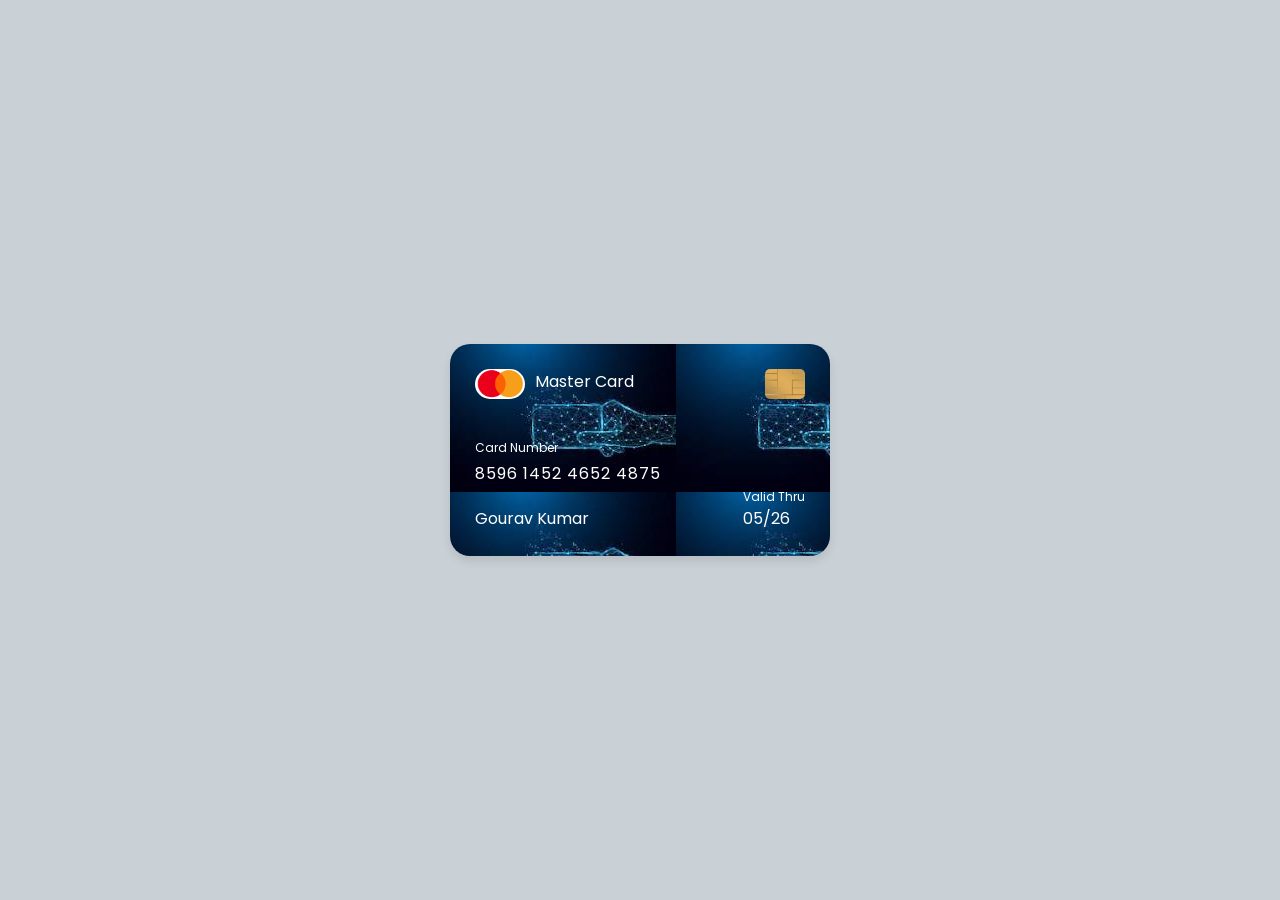
<file: credit card Ui/index.html>
<!DOCTYPE html>
<html lang="en">
<head>
    <meta charset="UTF-8">
    <meta name="viewport" content="width=device-width, initial-scale=1.0">
    <title>Credit card UI</title>
    <link rel="stylesheet" href="style.css">
</head>
<body>
    <div class="profile-card">
        <header>
            <span class="logo">
                <img src="Screenshot 2026-06-21 103937.png" alt="">
                <h5>Master Card</h5>
            </span>
            
           <img src="chip.png" alt="" class="chip"> 
        </header>

        <div class="details">
            <div class="name-num">
                <h6>Card Number</h6>
                <h5 class="num">8596 1452 4652 4875</h5>
                <h5 class="name">Gourav Kumar</h5>

            </div>
            <div class="valid">
                <h6>Valid Thru</h6>
                <h5>05/26</h5>
            </div>
        </div>
    </div>
</body>
</html>
</file>
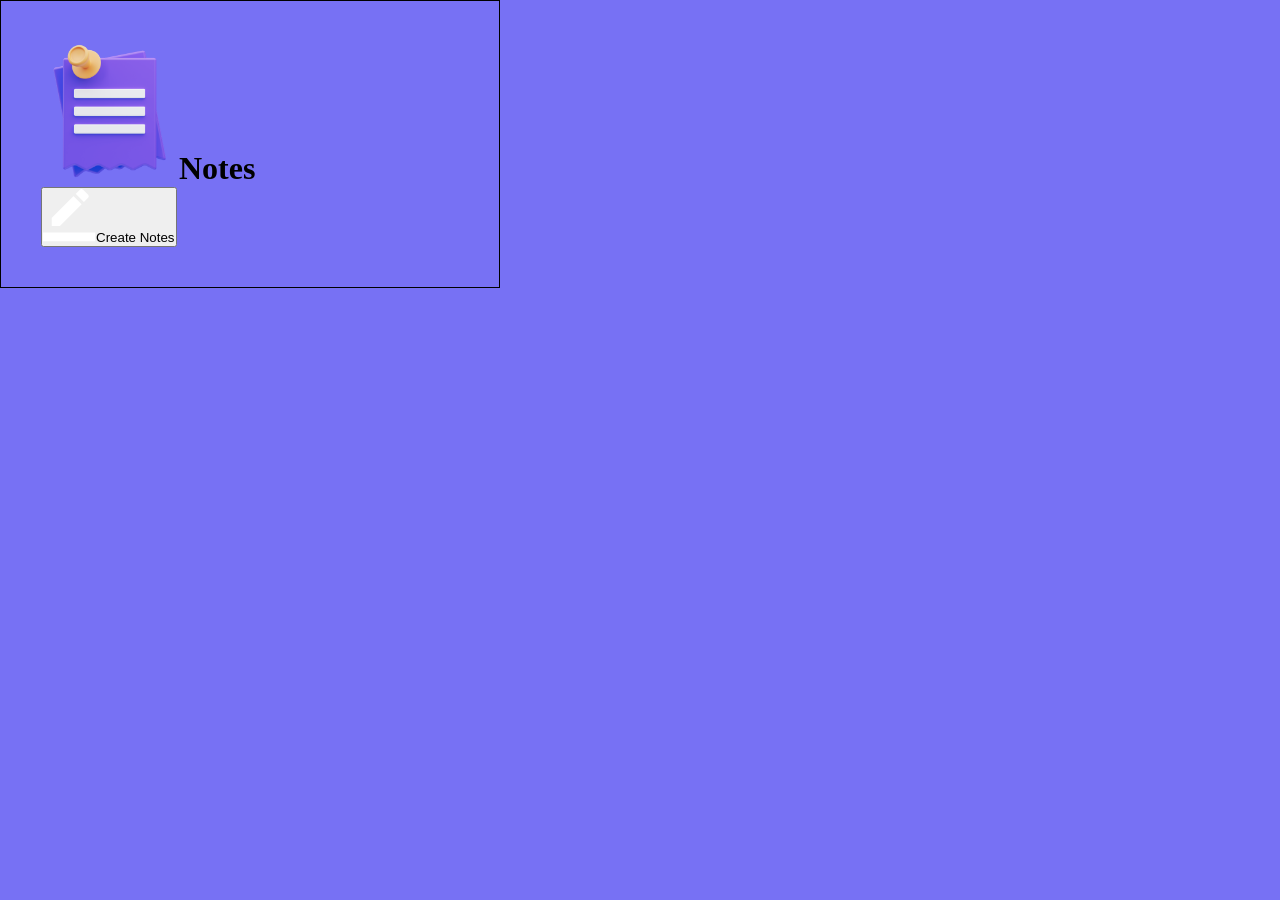
<file: Note App/index.html>
<!DOCTYPE html>
<html lang="en">
<head>
    <meta charset="UTF-8">
    <meta name="viewport" content="width=device-width, initial-scale=1.0">
    <title>Note App</title>
    <link rel="stylesheet" href="style.css">
</head>
<body>
    <div class="container1">
        <div class="container">
        <h1><img src="notes.png">Notes</h1>
        <button class="btn"><img src="edit.png">Create Notes</button>
        <!-- <div class="note">
            <input type="text" placeholder="Right Your Note">
            <img class="delete" src="delete.png" alt="">
        </div> -->
        </div>
    </div>
    
</body>
<script src="script.js"></script>
</html>
</file>
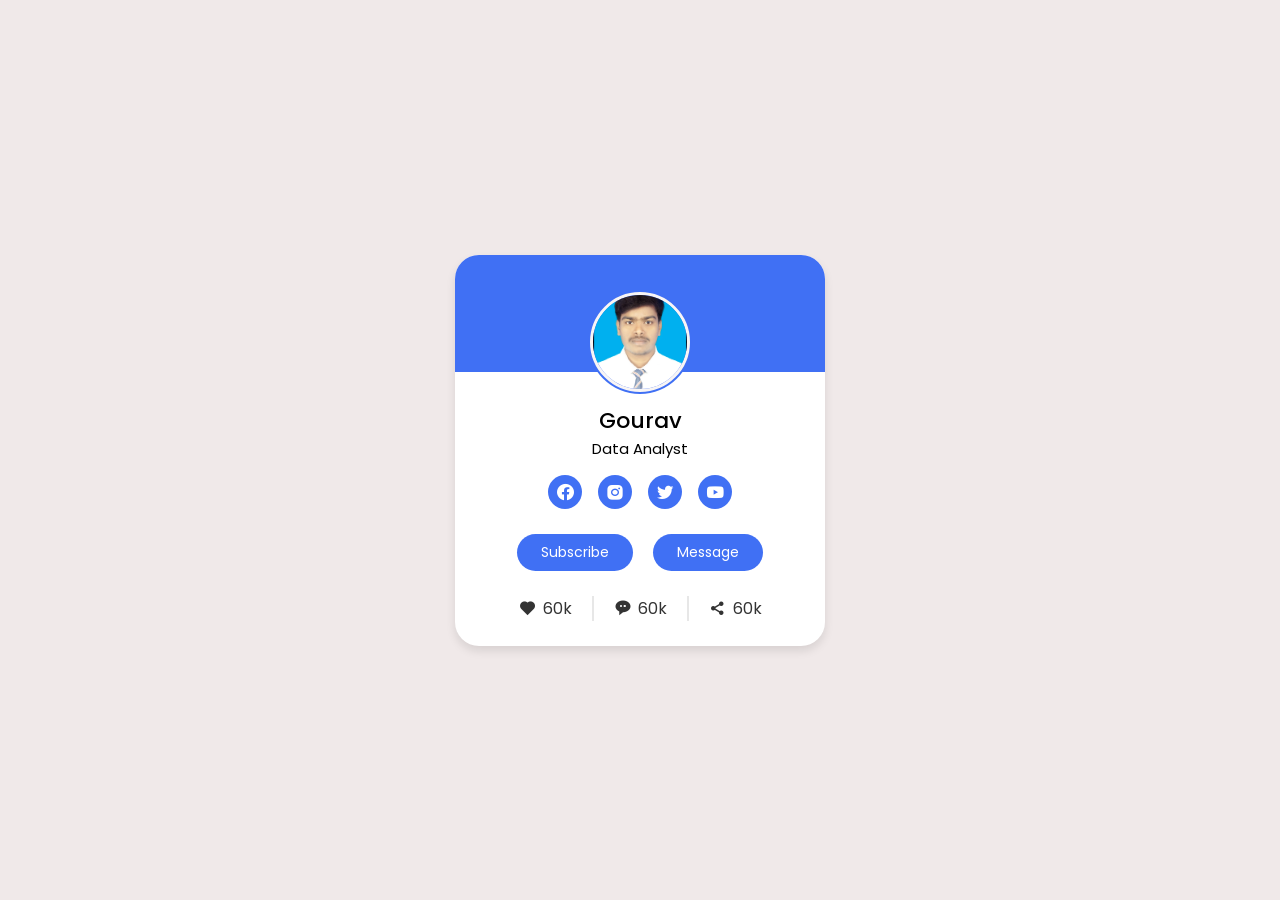
<file: Profile card UI design/index.html>
<!DOCTYPE html>
<html lang="en">
<head>
    <meta charset="UTF-8">
    <meta name="viewport" content="width=device-width, initial-scale=1.0">
    <title>Profile card UI design</title>
    <!-- CSS -->
     <link rel="stylesheet" href="style.css"/>
    <!-- boxicons css -->
    <link href='https://unpkg.com/boxicons@2.1.4/css/boxicons.min.css' rel='stylesheet'>
</head>
<body>
    <div class="profile-card">
        <div class="image">
            <img src="image.jpg" alt="" class="profile-img">
        </div>

        <div class="text-data">
            <span class="name">Gourav</span>
            <span class="goal">Data Analyst</span>
        </div>

        <div class="media-button">
            <a href="#" class="link"><i class='bx bxl-facebook-circle'></i></a>
            <a href="#" class="link"><i class='bx bxl-instagram-alt' ></i></a>
            <a href="#" class="link"><i class='bx bxl-twitter' ></i></a>
            <a href="#" class="link"><i class='bx bxl-youtube' ></i></a>
        </div>
        <div class="buttons">
            <button class="button">Subscribe</button>
            <button class="button">Message</button>
        </div>

        <div class="analytics">
            <div class="data">
                <i class='bx bxs-heart' ></i>
                <span class="number">60k</span>
            </div>
            <div class="data">
                <i class='bx bxs-message-rounded-dots' ></i>
                <span class="number">60k</span>
            </div>
            <div class="data">
                <i class='bx bxs-share-alt' ></i>
                <span class="number">60k</span>
            </div>
        </div>
    </div>
      
</body>
</html>
</file>
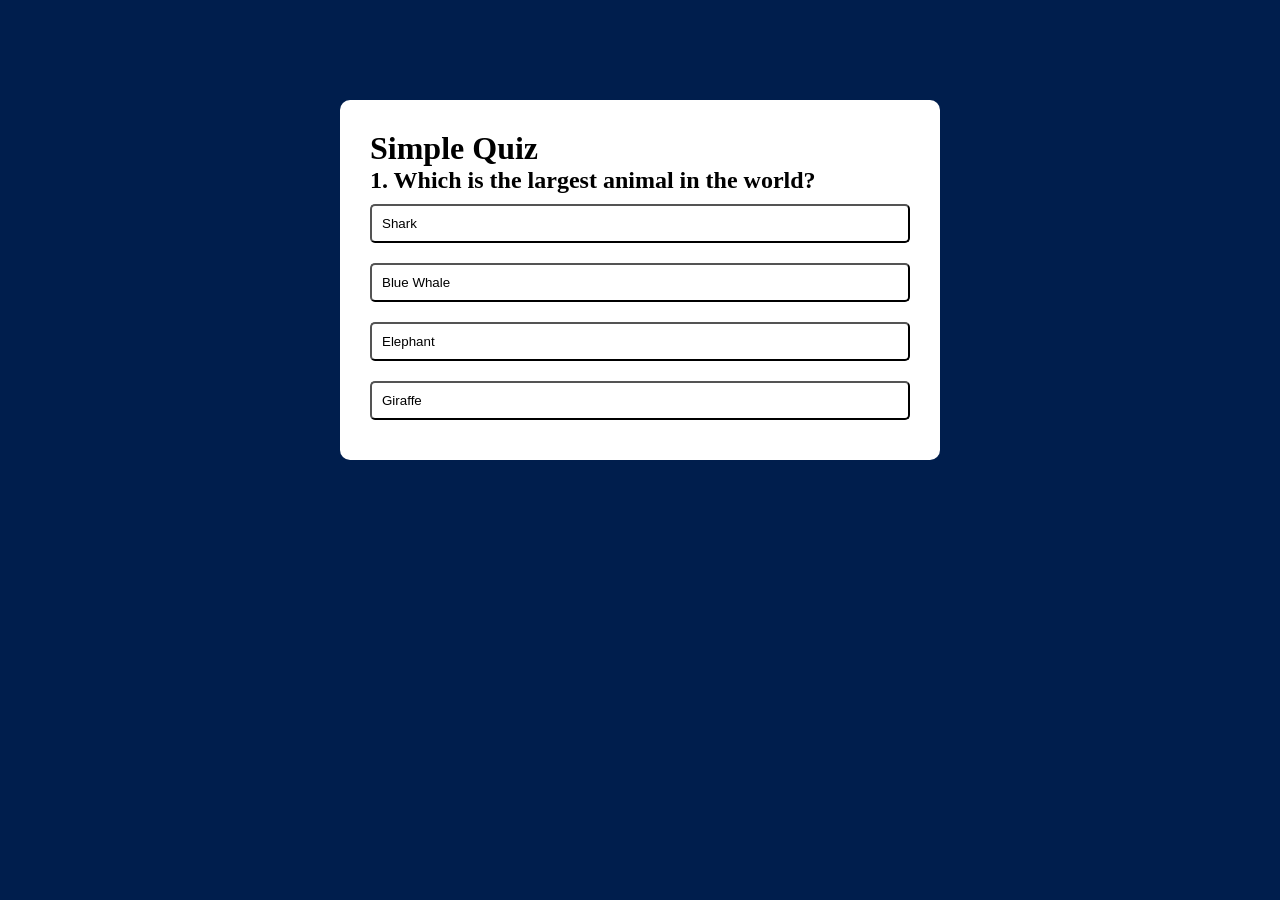
<file: Quiz App/index.html>
<!DOCTYPE html>
<html lang="en">
<head>
    <meta charset="UTF-8">
    <meta name="viewport" content="width=device-width, initial-scale=1.0">
    <title>Quiz App</title>
    <link rel="stylesheet" href="style.css">
</head>
<body>
    <div class="app">
        <h1>Simple Quiz</h1>
        <div class="quiz">
            <h2 id="question">Question</h2>
            <div id="option">
                <button class="btn">Answer 1</button>
                <button class="btn">Answer 2</button>
                <button class="btn">Answer 3</button>
                <button class="btn">Answer 4</button>
            </div>
            <button id="next_btn">Next</button>
        </div>
        
    </div>
    
</body>
<script src="script.js"></script> 
</html>
</file>
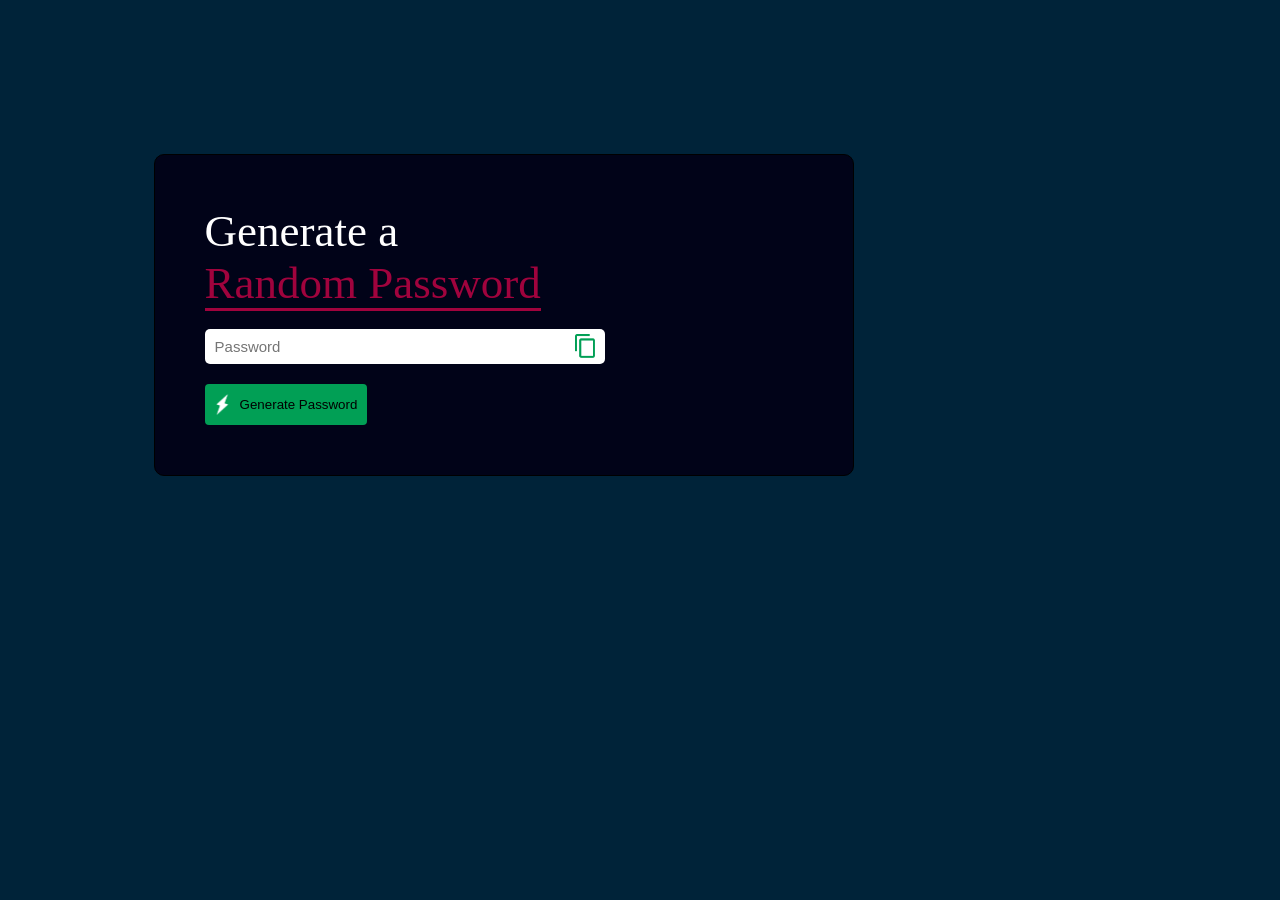
<file: Random_Password_generator/index.html>
<!DOCTYPE html>
<html lang="en">

<head>
    <meta charset="UTF-8">
    <meta name="viewport" content="width=device-width, initial-scale=1.0">
    <title>Random Password Generator</title>
    <link rel="stylesheet"

    <link rel="stylesheet" href="style.css">
</head>

<body>
    <div class="container">
       <h1>Generate a <br> <span>Random Password</span></h1>
       <div class="display">
        <input id="Password" type="text" placeholder="Password">
        <img id="copypass" src="copy.png">
       </div>
        <button id="btn"><img src="generate.png">Generate Password</button>
      
    </div>
</body>
<script src="script.js"></script>
</html>
</file>
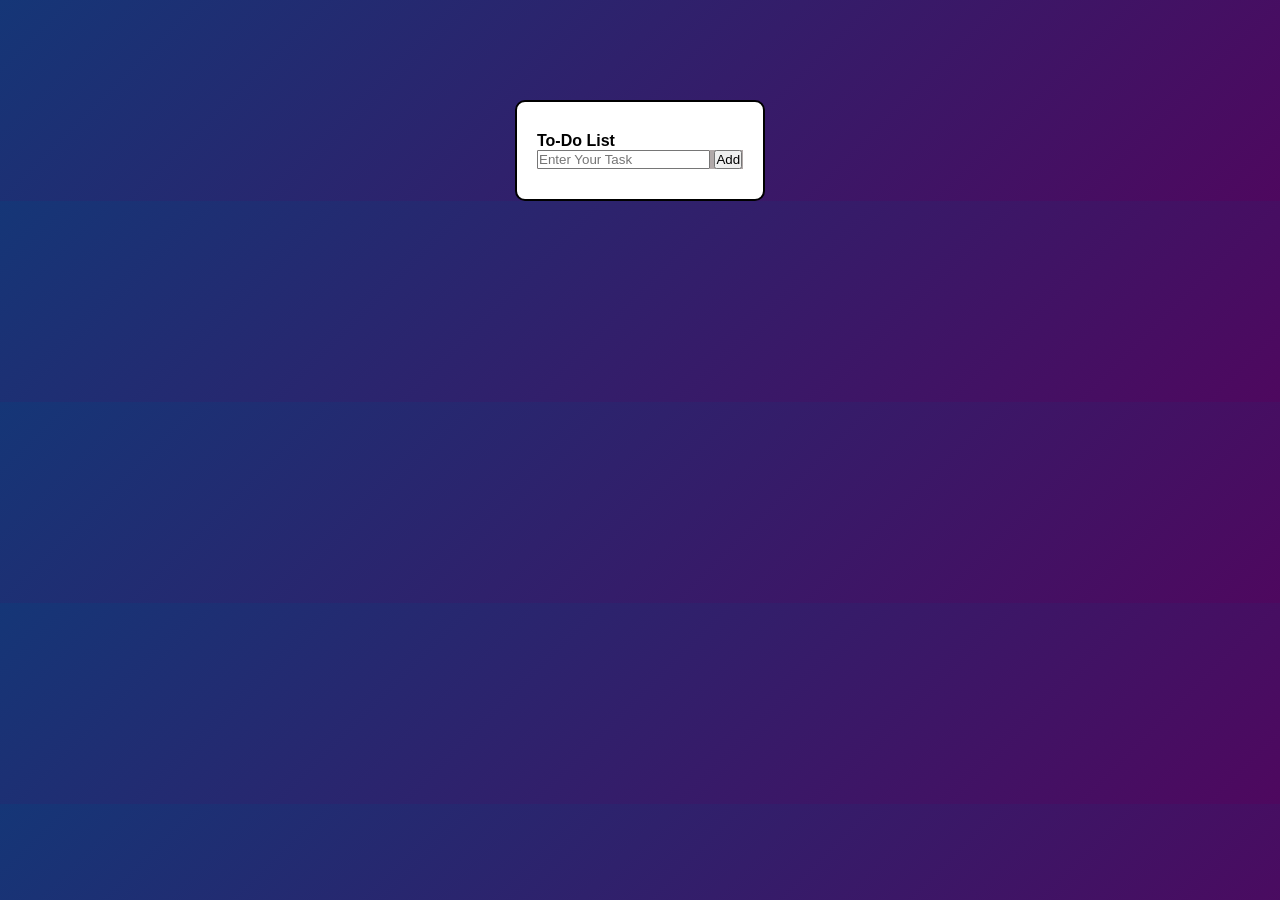
<file: To Do List/index.html>
<!DOCTYPE html>
<html lang="en">
<head>
    <meta charset="UTF-8">
    <meta name="viewport" content="width=device-width, initial-scale=1.0">
    <title>To Do List</title>
    <link rel="stylesheet" href="style.css">
</head>
<body>
    <div class="card">
        <h4>To-Do List</h4>
        <div class="head">

        </div>
        <div class="search">
            <input type="text" id="input_box" placeholder="Enter Your Task">
            <button id="btn">Add</button>
        </div>
        <ul id="list-item">
            <!-- <li class="checked">Task 1</li>
            <li>Task 2</li>
            <li>Task 3</li>
            <li>Task 4</li> -->
        </ul>
    </div>
</body>
<script src="script.js"></script>
</html>
</file>
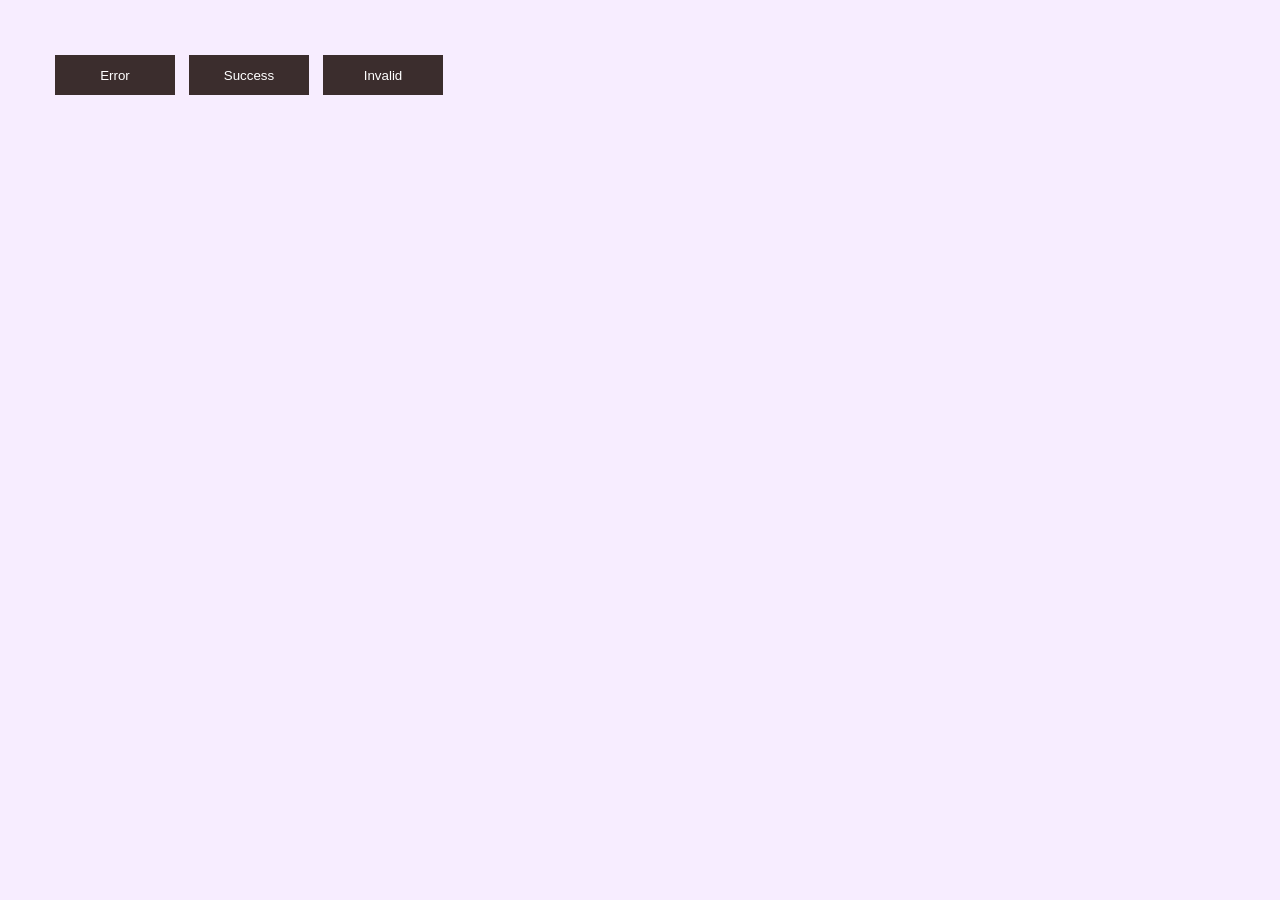
<file: Toast Notification/index.html>
<!DOCTYPE html>
<html lang="en">
<head>
    <meta charset="UTF-8">
    <meta name="viewport" content="width=device-width, initial-scale=1.0">
    <title>Toast Notification</title>
    <link rel="stylesheet" href="style.css">
</head>
<body>
    <div class="buttons">
        <button onclick="show(error)">Error</button>
        <button onclick="show(success)">Success</button>
        <button onclick="show(invalid)">Invalid</button>
    </div>

    <div id="toast"></div>
    
</body>
<script src="script.js"></script>
</html>
</file>
<file: credit card Ui/style.css>
@import url('https://fonts.googleapis.com/css2?family=Poppins:ital,wght@0,100;0,200;0,300;0,400;0,500;0,600;0,700;0,800;0,900;1,100;1,200;1,300;1,400;1,500;1,600;1,700;1,800;1,900&display=swap');
*{
    margin: 0;
    padding: 0;
    box-sizing: border-box;
    font-family: "Poppins", sans-serif;
}
body{
    height: 100vh;
    width: 100%;
    display: flex;
    align-items: center;
    justify-content: center;
    background: #cad1d6;
}
.profile-card{
    position: relative;
    padding: 25px;
    border-radius: 20px;
    width: 100%;
    max-width: 380px;
    box-shadow: 0 5px 10px  rgba(0, 0, 0, 0.1);
    background-image: url(CC.jpeg);
}
.logo img{
    width: 50px;
    border-radius: 245px;
}
.logo h5{
    margin-left: 10px;
}
header .chip{
    width: 40px;
    border-radius: 5px;
}
header,
.logo {
    display: flex;
    justify-content: center;
    justify-content: space-between;
}
h5{
    font-size: 16px;
    font-weight: 400;
    color: #fff;
}
h5.num{
    font-size: 16px;
    letter-spacing: 1px;
    margin-top: 4px;
}
h5.name{
    margin-top: 20px;
}
h6{
    color: #fff;
    font-size: 12px;
    font-weight: 400;
}
.profile-card .details{
    display: flex;
    margin-top: 40px;
    justify-content: space-between;
    align-items: flex-end;
}
</file>
<file: Note App/style.css>
*{
    margin: 0;
    padding: 0;
    box-sizing: border-box;
}
body{
    background: #7771f4;
}
.container{
    width: 500px;
    margin-top: 100px auto 0;
    padding: 40px;
    border: 1px solid black;
}
</file>
<file: Profile card UI design/style.css>
/* google font */
@import url('https://fonts.googleapis.com/css2?family=Poppins:ital,wght@0,100;0,200;0,300;0,400;0,500;0,600;0,700;0,800;0,900;1,100;1,200;1,300;1,400;1,500;1,600;1,700;1,800;1,900&display=swap');

*{
    margin: 0;
    padding: 0;
    box-sizing: border-box;
    font-family: "Poppins", sans-serif;
}
body{
    height: 100vh;
    display: flex;
    align-items: center;
    justify-content:center;
    background-color: #f0e9e9;
}
.profile-card {
    display: flex;
    flex-direction: column; 
    align-items: center;
    max-width: 370px;
    width: 100%;
    background: #fff;
    box-shadow: 0 5px 10px rgba(0, 0,0,0.1);
    border-radius: 24px;
    padding: 25px;
    position: relative;
}
.profile-card::before{
    content: "";
    position: absolute;
    top: 0;
    left: 0;
    height: 30%;
    width: 100%;
    border-radius: 24px 24px 0 0;
    background-color: #4070f4;
}
.image{
    position: relative;
    height: 104px;
    width: 104px;
    border-radius: 50%;
    background-color: #4070f4;
    padding: 2px;
    margin-bottom: 10px;
    margin: 10px;
}
.image .profile-img{
    height: 100px;
    width: 100px;
    object-fit: cover;
    border-radius: 50%;
    border: 3px solid #f8f5f5;
}
.profile-card .text-data{
    display: flex;
    flex-direction: column;
    align-items: center;
}
.text-data .name{
    font-size: 22px;
    font-weight: 500;
}
.text-data .goal{
    font-size: 15px;
    font-weight: 400;
}
.profile-card .media-button{
    display: flex;
    align-items: center;
    margin-top: 15px
}
.media-button .link{
    display: flex;
    align-items: center;
    justify-content: center;
    color: #fff;
    font-size: 20px;
    height: 34px;
    width: 34px;
    border-radius: 50%;
    margin: 0 8px;
    background-color: #4070f4;
    text-decoration: none;
}
.profile-card .buttons{
    display: flex;
    align-items: center;
    margin-top: 25px;
}
.buttons .button{
    color: #fff;
    font-size: 14px;
    border: none;
    margin: 0 10px;
    padding: 8px 24px;
    border-radius: 24px;
    background-color: #4070f4;
    font-weight: 400;
    cursor: pointer;
    transition: all 0.3s ease;
}
.buttons .button:hover{
    background-color: #0e4bf1;
}
.profile-card .analytics{
    display: flex;
    margin-top: 25px;
    align-items: center;
}

.analytics .data{
    display: flex;
    align-items: center;
    color: #333;
    padding: 0 20px;
    border-right: 2px solid #e7e7e7;

}
.data i{
    font-size: 18px;
    margin-right: 6px;
}
.data:last-child{
    border-right:none
}
</file>
<file: Quiz App/style.css>
*{
    margin: 0;
    padding: 0;
    box-sizing: border-box;
}
body{
    background: #001e4d;
}
.app{
    background: #fff;
    /* width: 90%; */
    max-width: 600px;
    margin: 100px auto 0;
    border-radius: 10px;
    padding: 30px;
}
.btn{
    background: #fff;
    color: black;
    width: 100%;
    padding: 10px;
    margin: 10px 0;
    text-align: left;
    border-radius: 5px;
    cursor: pointer;
}
.btn:hover:not([disabled]){
    background: #ed9292;
}

.btn:disabled{
    cursor: no-drop;
}
#next_btn{
    width: 150px;
    padding: 8px;
    margin: 20px auto 0;
    background: #1b035d;
    color: #fff;
    border: 0;
    border-radius: 4px;
    display: block;
    cursor: pointer;
    display: none;
}
.correct{
    background: #3509b7;
}
.incorrect{
    background: #c90303;
}
</file>
<file: Random_Password_generator/style.css>
*{
    margin: 0;
    padding: 0;
    box-sizing: border-box;
}
body{
    background: #002339;
    color: #fff;
}
.container{
    margin: 12%;
    width: 90%;
    max-width: 700px;
    border: 1px solid black;
    border-radius: 10px;
    background: #010318;
    padding: 50px 50px;
   
}
.container h1{
    font-size: 45px;
    font-weight: 500;
}
.container h1 span{
    color: #a0033d;
    border-bottom: 3px solid #a0033d;
}
.display{
    width: 400px;
    height: 35px;
    border-radius: 5px;
    margin-top: 20px;
    margin-bottom: 20px;
    background: #fff;
    display: flex;
    align-items: center;
    justify-content: space-between;
    padding: 0px 10px;

}


.display img{
    width: 20px;
    cursor: pointer;

}

.display input{
    border: 0;
    outline: 0;
    font-size: 15px;
}

/* .gen{
    width: 180px;
    display: flex;
    align-items: center;
    justify-content: center;
    color: #411010;
    
}  */

.container button img{
    width: 15px;
    margin-right: 10px;
}
.container button{
    border: 0;
    outline: 0;
    background:  #019f55;
    border-radius: 4px;
    display: flex;
    align-items: center;
    justify-content: space-between;
    padding: 10px 10px;
    cursor: pointer;
    
}
</file>
<file: To Do List/style.css>
* {
    margin: 0;
    padding: 0;
    font-family: "Poppins", sans-serif;
    box-sizing: border-box;
}

body {
    background: linear-gradient(135deg, #153677, #4e085f);
    display: flex;
    align-items: center;
    justify-content: center;
}

.card {
    width: 250px;
    min-height: 300px auto;
    padding: 10px;
    border: 2px solid black;
    border-radius: 10px;
    margin: 100px auto 0;
    background-color: white;
    padding: 30px 20px;
}
.search{
    background-color: #b1a9a9;
}
ul li{
    list-style: none;
    cursor: pointer;
    position: relative;
    padding: 12px 8px 12px 50px;
    position: relative;
    user-select: none;
    
  
}
/* ul li::before{
    content: " ";
    position: absolute;
    height: 28px;
    width: 28px;
    border-radius: 50%;
    border: 1px solid black;
    background-size: cover;
    background-position: center;
    top: 12px;
    left: 8px;
} */
ul li.checked{
    color: #555;
    text-decoration: line-through;
}
</file>
<file: Toast Notification/style.css>
*{
    margin: 0;
    padding: 0;
    box-sizing: border-box;
}
body{
    background: #f7edff;
}
.buttons{
    margin: 50px;
}
.buttons button{
    background: #3b2d2d;
    color: white;
    cursor: pointer;
    border: none;
    width: 120px;
    height: 40px;
    margin: 5px;
}
#toast{
    position: absolute;
    display: flex;
    flex-direction: column;
    align-items: flex-end;
    bottom: 30px;
    right: 30px;
    overflow: hidden;
    padding: 30px;
}
.toast{
    width: 400px;
    height: 80px;
    background: #fff;
    margin: 15px 0;
    box-shadow: 0 0 20px rgba(0,0,0,0.3);
    display: flex;
    align-items: center;
    padding-left: 10px;
}
</file>
